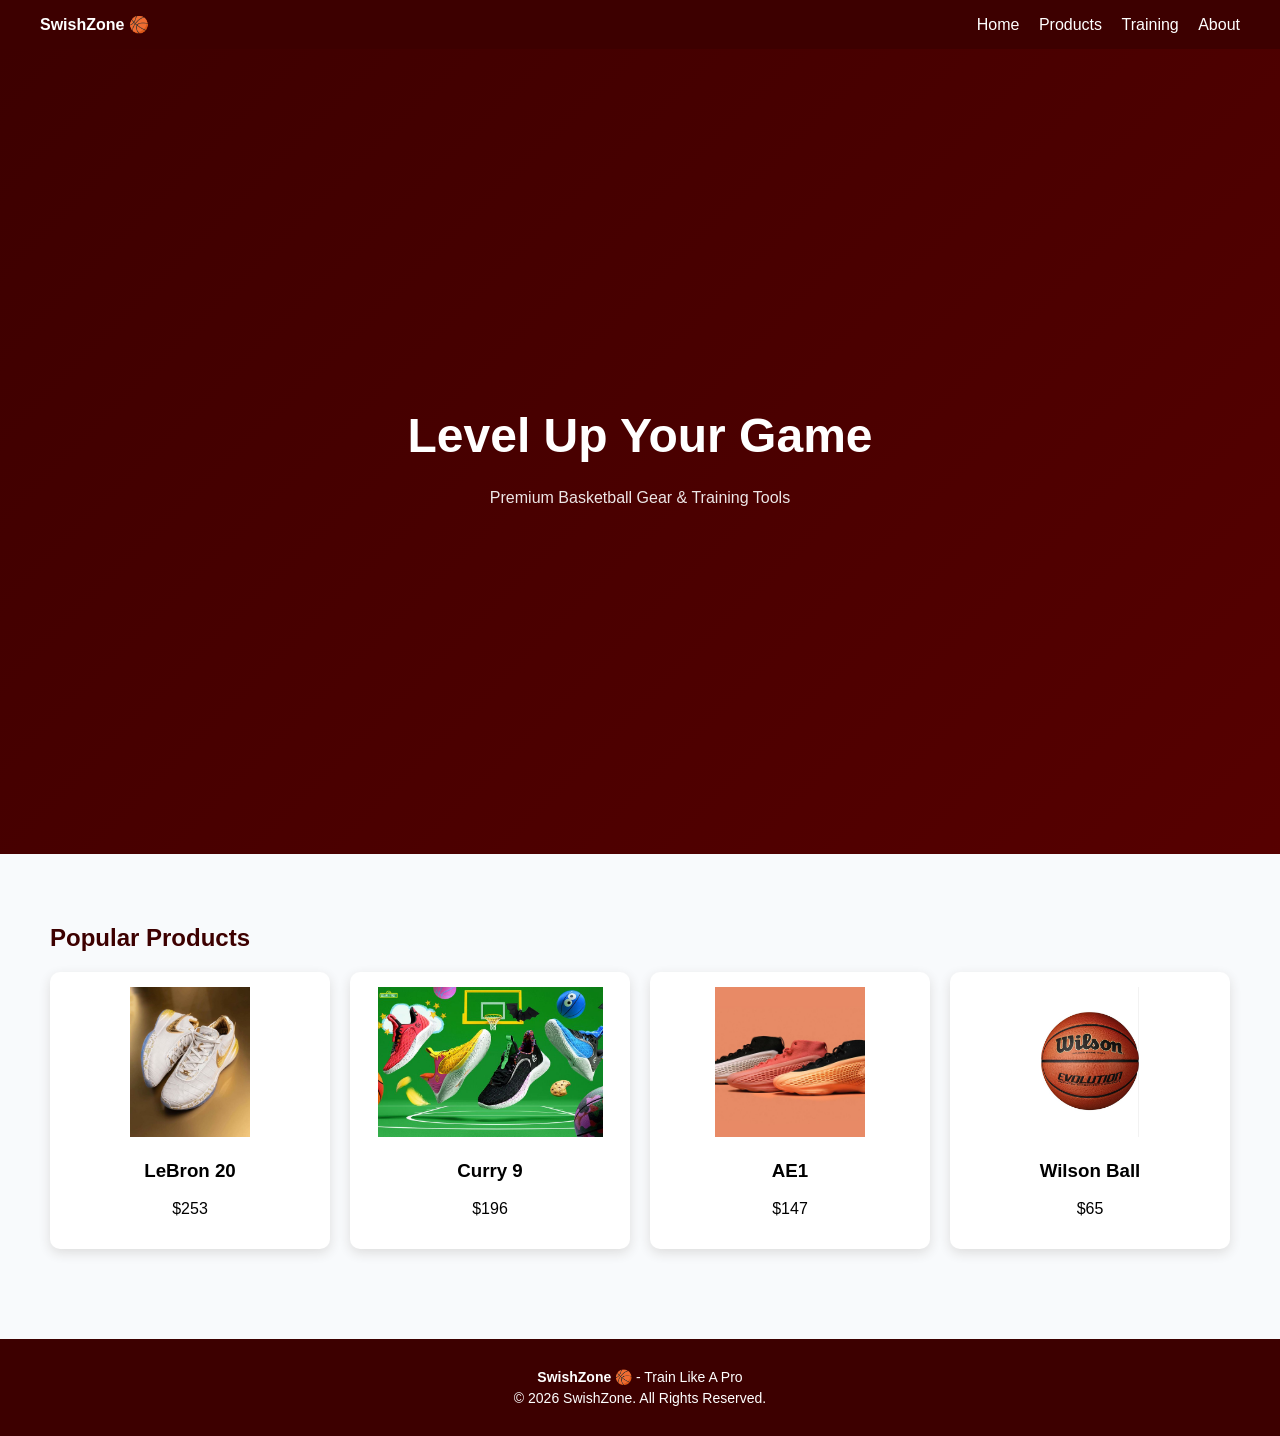
<file: index.html>
<!DOCTYPE html>
<html>
<head>
<title>SwishZone</title>
<link rel="stylesheet" href="style.css">
</head>

<body>

<nav>
<div><b>SwishZone 🏀</b></div>
<div>
<a href="index.html">Home</a>
<a href="products.html">Products</a>
<a href="training.html">Training</a>
<a href="about.html">About</a>
</div>
</nav>

<div class="hero">
<h1>Level Up Your Game</h1>
<p>Premium Basketball Gear & Training Tools</p>
</div>

<div class="section">
<h2>Popular Products</h2>

<div class="products">

<div class="card">
<img src="Lebron20.jpg.jpg">
<h3>LeBron 20</h3>
<p>$253</p>
</div>

<div class="card">
<img src="Curry9.jpg.jpg">
<h3>Curry 9</h3>
<p>$196</p>
</div>

<div class="card">
<img src="AE.JPG.jpg">
<h3>AE1</h3>
<p>$147</p>
</div>

<div class="card">
<img src="wilson.jpg.jpg">
<h3>Wilson Ball</h3>
<p>$65</p>
</div>

</div>
</div>

<footer>
<p><b>SwishZone 🏀</b> - Train Like A Pro</p>
<p>© 2026 SwishZone. All Rights Reserved.</p>
</footer>

</body>
</html>
</file>
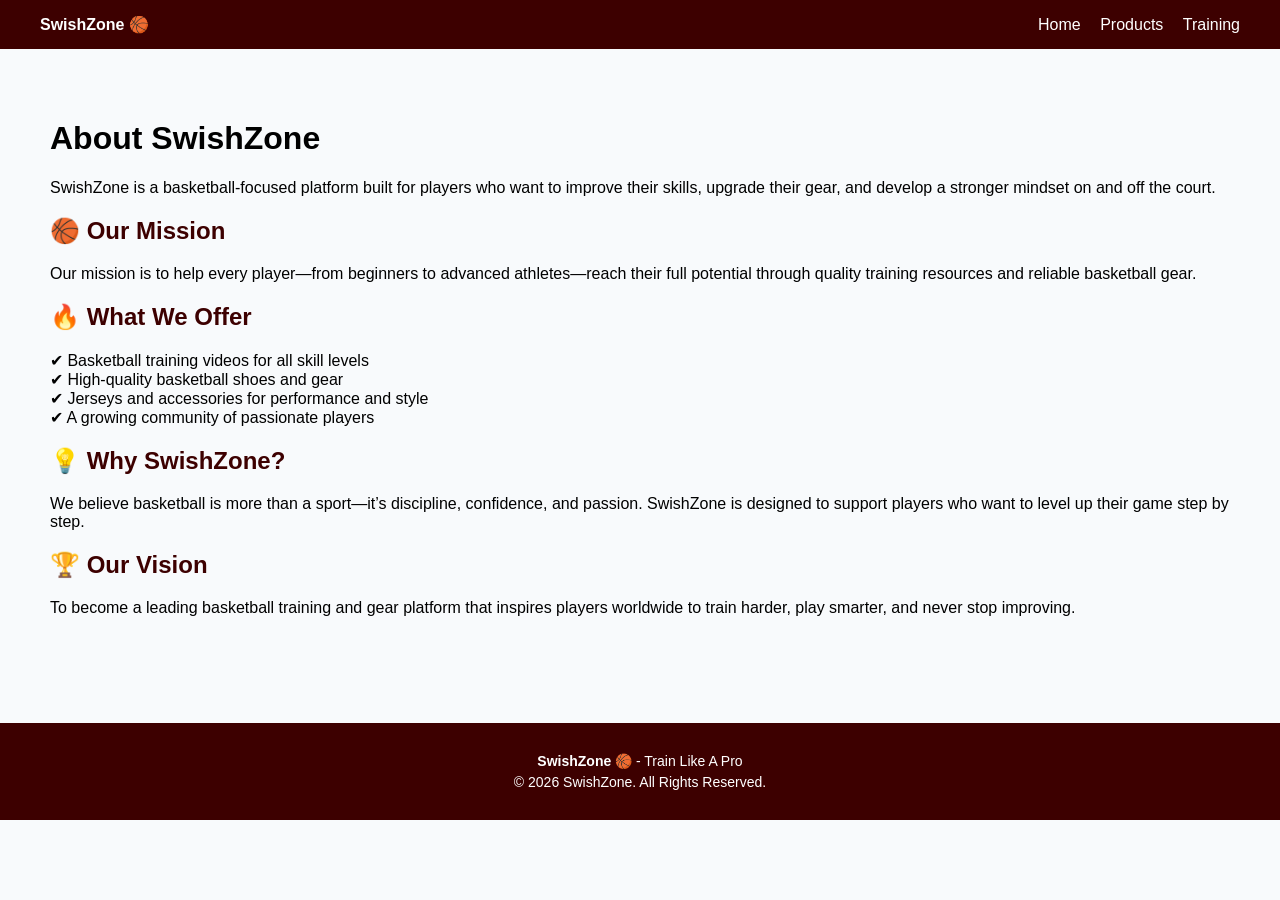
<file: about.html>
<!DOCTYPE html>
<html>
<head>
<title>About</title>
<link rel="stylesheet" href="style.css">
</head>

<body>

<nav>
<div><b>SwishZone 🏀</b></div>
<div>
<a href="index.html">Home</a>
<a href="products.html">Products</a>
<a href="training.html">Training</a>
</div>
</nav>

<div class="section">

<h1>About SwishZone</h1>

<p>
SwishZone is a basketball-focused platform built for players who want to improve their skills,
upgrade their gear, and develop a stronger mindset on and off the court.
</p>

<h2>🏀 Our Mission</h2>
<p>
Our mission is to help every player—from beginners to advanced athletes—reach their full potential
through quality training resources and reliable basketball gear.
</p>

<h2>🔥 What We Offer</h2>
<p>
✔ Basketball training videos for all skill levels<br>
✔ High-quality basketball shoes and gear<br>
✔ Jerseys and accessories for performance and style<br>
✔ A growing community of passionate players
</p>

<h2>💡 Why SwishZone?</h2>
<p>
We believe basketball is more than a sport—it’s discipline, confidence, and passion.
SwishZone is designed to support players who want to level up their game step by step.
</p>

<h2>🏆 Our Vision</h2>
<p>
To become a leading basketball training and gear platform that inspires players worldwide
to train harder, play smarter, and never stop improving.
</p>

</div>

<footer>
<p><b>SwishZone 🏀</b> - Train Like A Pro</p>
<p>© 2026 SwishZone. All Rights Reserved.</p>
</footer>

</body>
</html>
</file>
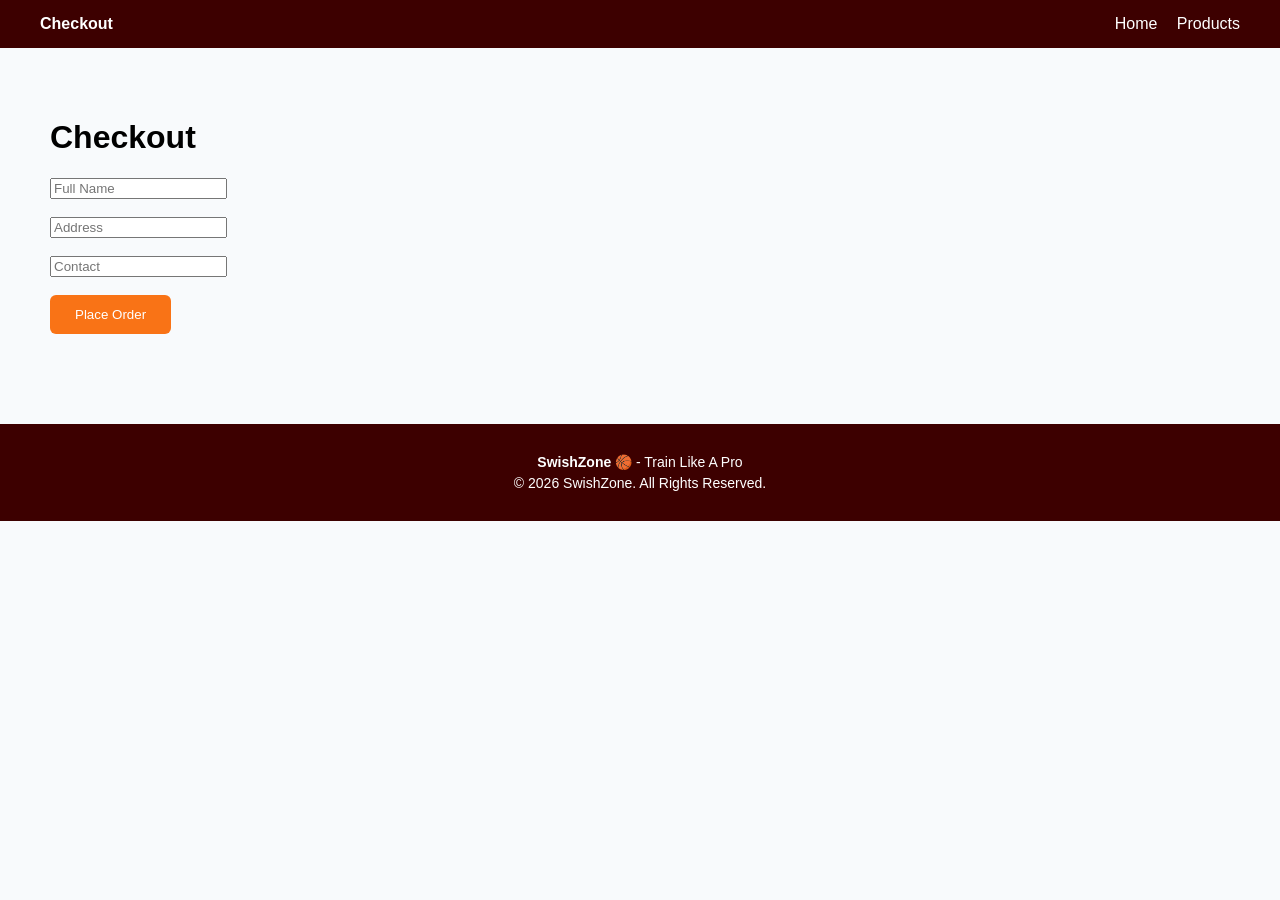
<file: checkout.html>
<!DOCTYPE html>
<html>
<head>
<title>Checkout</title>
<link rel="stylesheet" href="style.css">
</head>

<body>

<nav>
<div><b>Checkout</b></div>
<div>
<a href="index.html">Home</a>
<a href="products.html">Products</a>
</div>
</nav>

<div class="section">

<h1>Checkout</h1>

<form>
<input placeholder="Full Name"><br><br>
<input placeholder="Address"><br><br>
<input placeholder="Contact"><br><br>
<button type="submit">Place Order</button>
</form>

</div>


<footer>
<p><b>SwishZone 🏀</b> - Train Like A Pro</p>
<p>© 2026 SwishZone. All Rights Reserved.</p>
</footer>

</body>
</html>
</file>
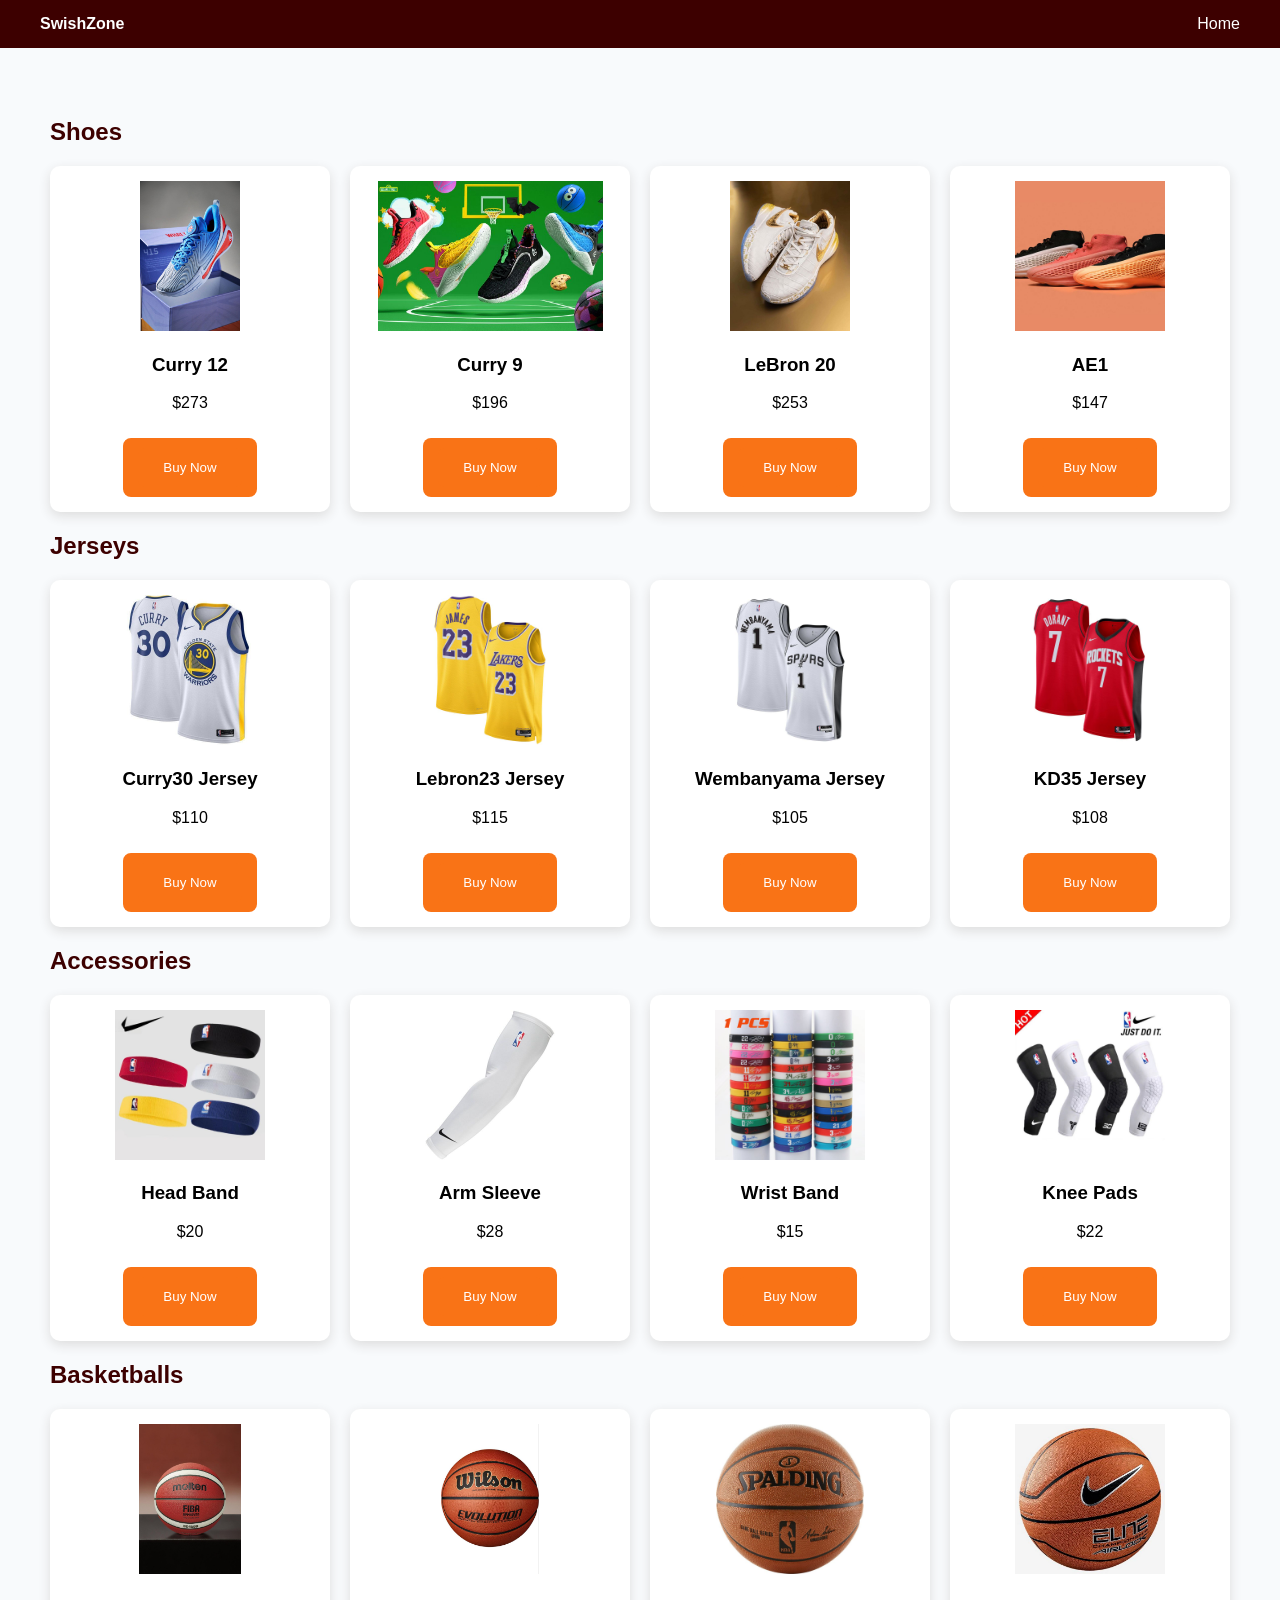
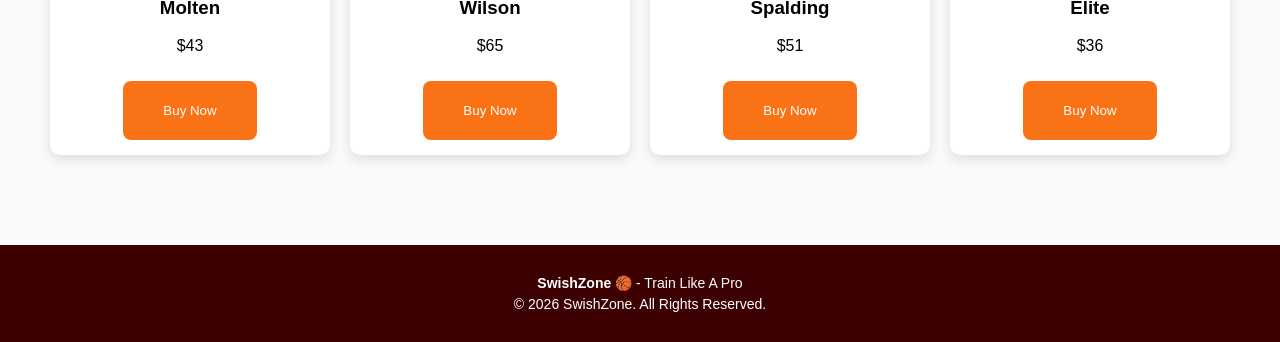
<file: products.html>
<!DOCTYPE html>
<html>
<head>
<title>Products</title>
<link rel="stylesheet" href="style.css">
</head>

<body>

<nav>
<div><b>SwishZone</b></div>
<div>
<a href="index.html">Home</a>
</div>
</nav>

<div class="section">

<h2>Shoes</h2>
<div class="products">

<div class="card">
<img src="underarmour.jpg.jpg">
<h3>Curry 12</h3>
<p>$273</p>
<a href="checkout.html"><button>Buy Now</button></a>
</div>

<div class="card">
<img src="Curry9.jpg.jpg">
<h3>Curry 9</h3>
<p>$196</p>
<a href="checkout.html"><button>Buy Now</button></a>
</div>

<div class="card">
<img src="Lebron20.jpg.jpg">
<h3>LeBron 20</h3>
<p>$253</p>
<a href="checkout.html"><button>Buy Now</button></a>
</div>

<div class="card">
<img src="AE.JPG.jpg">
<h3>AE1</h3>
<p>$147</p>
<a href="checkout.html"><button>Buy Now</button></a>
</div>

</div>

<h2>Jerseys</h2>
<div class="products">

<div class="card">
<img src="curry30.jpg.jpg">
<h3>Curry30 Jersey</h3>
<p>$110</p>
<a href="checkout.html"><button>Buy Now</button></a>
</div>

<div class="card">
<img src="james.jpg.jpg">
<h3>Lebron23 Jersey</h3>
<p>$115</p>
<a href="checkout.html"><button>Buy Now</button></a>
</div>

<div class="card">
<img src="wemby.jpg.jpg">
<h3>Wembanyama Jersey</h3>
<p>$105</p>
<a href="checkout.html"><button>Buy Now</button></a>
</div>

<div class="card">
<img src="kd.jpg.jpg">
<h3>KD35 Jersey</h3>
<p>$108</p>
<a href="checkout.html"><button>Buy Now</button></a>
</div>

</div>

<h2>Accessories</h2>
<div class="products">

<div class="card">
<img src="headband.jpg.jpg">
<h3>Head Band</h3>
<p>$20</p>
<a href="checkout.html"><button>Buy Now</button></a>
</div>

<div class="card">
<img src="sleeve.jpg.jpg">
<h3>Arm Sleeve</h3>
<p>$28</p>
<a href="checkout.html"><button>Buy Now</button></a>
</div>

<div class="card">
<img src="wristband.jpg.jpg">
<h3>Wrist Band</h3>
<p>$15</p>
<a href="checkout.html"><button>Buy Now</button></a>
</div>

<div class="card">
<img src="kneepad.jpg.jpg">
<h3>Knee Pads</h3>
<p>$22</p>
<a href="checkout.html"><button>Buy Now</button></a>
</div>

</div>

<h2>Basketballs</h2>
<div class="products">

<div class="card">
<img src="molten.jpg.jpg">
<h3>Molten</h3>
<p>$43</p>
<a href="checkout.html"><button>Buy Now</button></a>
</div>

<div class="card">
<img src="wilson.jpg.jpg">
<h3>Wilson</h3>
<p>$65</p>
<a href="checkout.html"><button>Buy Now</button></a>
</div>

<div class="card">
<img src="spalding.jpg.jpg">
<h3>Spalding</h3>
<p>$51</p>
<a href="checkout.html"><button>Buy Now</button></a>
</div>

<div class="card">
<img src="elite.jpg.jpg">
<h3>Elite</h3>
<p>$36</p>
<a href="checkout.html"><button>Buy Now</button></a>
</div>

</div>

</div>


<footer>
<p><b>SwishZone 🏀</b> - Train Like A Pro</p>
<p>© 2026 SwishZone. All Rights Reserved.</p>
</footer>

</body>
</html>
</file>
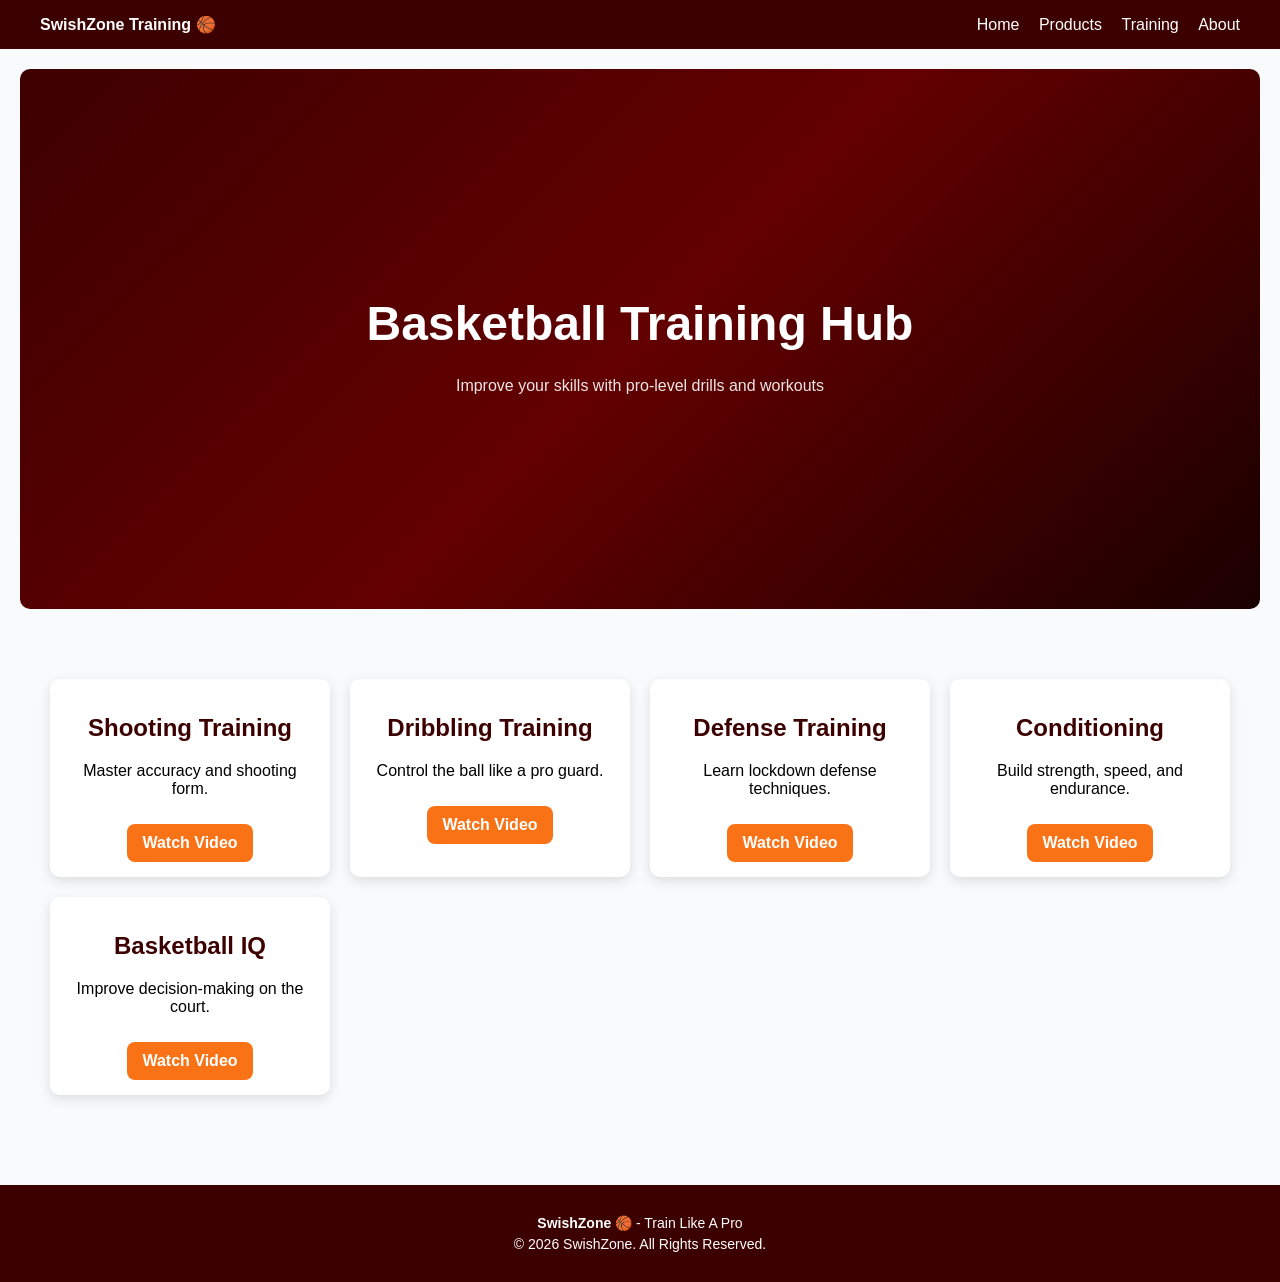
<file: training.html>
<!DOCTYPE html>
<html>
<head>
<title>Training</title>
<link rel="stylesheet" href="style.css">
</head>

<body>

<nav>
<div><b>SwishZone Training 🏀</b></div>
<div>
<a href="index.html">Home</a>
<a href="products.html">Products</a>
<a href="training.html">Training</a>
<a href="about.html">About</a>
</div>
</nav>

<div class="train-hero">
<h1>Basketball Training Hub</h1>
<p>Improve your skills with pro-level drills and workouts</p>
</div>

<div class="section">
<div class="training-grid">

<div class="card">
<h2>Shooting Training</h2>
<p>Master accuracy and shooting form.</p>
<a href="https://www.youtube.com/watch?v=UcnB9e5O5NY" target="_blank">Watch Video</a>
</div>

<div class="card">
<h2>Dribbling Training</h2>
<p>Control the ball like a pro guard.</p>
<a href="https://youtu.be/teqk-UDPCrc?si=gi8a_jNCtqjGNcUj" target="_blank">Watch Video</a>
</div>

<div class="card">
<h2>Defense Training</h2>
<p>Learn lockdown defense techniques.</p>
<a href="https://youtu.be/hPmc7R_dAxc?si=WaBX7ELifdgBe8Xi" target="_blank">Watch Video</a>
</div>

<div class="card">
<h2>Conditioning</h2>
<p>Build strength, speed, and endurance.</p>
<a href="https://youtu.be/R0k0tGD9ekY?si=9XHiOGcRBm5757kH" target="_blank">Watch Video</a>
</div>

<div class="card">
<h2>Basketball IQ</h2>
<p>Improve decision-making on the court.</p>
<a href="https://youtu.be/x24XpAuyqjM?si=Cb6rAvhe10aQHmHc" target="_blank">Watch Video</a>
</div>

</div>
</div>

<footer>
<p><b>SwishZone 🏀</b> - Train Like A Pro</p>
<p>© 2026 SwishZone. All Rights Reserved.</p>
</footer>

</body>
</html>
</file>
<file: style.css>
body{
margin:0;
font-family: Arial, Helvetica, sans-serif;
background-color:#f8fafc;
}

nav{
display:flex;
justify-content:space-between;
align-items:center;
padding:15px 40px;
background:#3d0000;
color:white;
}

nav a{
color:white;
text-decoration:none;
margin-left:15px;
}

nav a:hover{
color:#F97316;
}

.hero{
height:85vh;
background:linear-gradient(135deg,#3d0000,#630000,#1a0000);
color:white;
display:flex;
flex-direction:column;
justify-content:center;
align-items:center;
text-align:center;
padding:20px;
animation:moveBg 8s ease infinite;
background-size:300% 300%;
}

@keyframes moveBg{
0%{background-position:0% 50%;}
50%{background-position:100% 50%;}
100%{background-position:0% 50%;}
}

.hero h1{
font-size:3rem;
margin-bottom:10px;
}

.hero p{
opacity:0.9;
margin-bottom:20px;
}

button{
padding:12px 25px;
border:none;
background:#F97316;
color:white;
cursor:pointer;
border-radius:6px;
}

.section{
padding:50px;
}

h2{
color:#3d0000;
margin-bottom:20px;
}

.products{
display:grid;
grid-template-columns:repeat(auto-fit,minmax(220px,1fr));
gap:20px;
}

.card{
background:white;
padding:15px;
border-radius:10px;
box-shadow:0 4px 12px #dddddd;
text-align:center;
transition:0.3s ease;
}

.card:hover{
transform:translateY(-5px);
box-shadow:0 8px 20px #bbbbbb;
}

.card img{
height:150px;
width:100%;
object-fit:contain;
}

.card a{
display:inline-block;
margin-top:10px;
padding:10px 15px;
background:#F97316;
color:white;
text-decoration:none;
border-radius:8px;
font-weight:bold;
}

.card a:hover{
background:#ff8c3a;
}

.train-hero{
height:60vh;
background:linear-gradient(135deg,#3d0000,#630000,#1a0000);
color:white;
display:flex;
flex-direction:column;
justify-content:center;
align-items:center;
text-align:center;
margin:20px;
border-radius:10px;
}

.train-hero h1{
font-size:3rem;
margin-bottom:10px;
}

.train-hero p{
opacity:0.9;
margin-bottom:20px;
}

.training-grid{
display:grid;
grid-template-columns:repeat(auto-fit, minmax(250px, 1fr));
gap:20px;
}

.training-card{
background:white;
padding:20px;
border-radius:12px;
box-shadow:0 4px 12px #dddddd;
transition:0.3s;
}

.training-card:hover{
transform:translateY(-5px);
box-shadow:0 8px 20px #bbbbbb;
}

.training-card p{
color:#555;
font-size:14px;
}

.training-card a{
display:inline-block;
margin-top:10px;
padding:10px 15px;
background:#F97316;
color:white;
text-decoration:none;
border-radius:8px;
font-weight:bold;
}

.training-card a:hover{
background:#ff8c3a;
}

footer{
background:#3d0000;
color:white;
text-align:center;
padding:25px 15px;
margin-top:40px;
}

footer a{
color:#F97316;
text-decoration:none;
margin:0 10px;
}

footer a:hover{
color:white;
}

footer p{
margin:5px 0;
font-size:14px;
}

/* CONTACT STYLES */
.contact-container{
display:flex;
gap:20px;
flex-wrap:wrap;
}

.contact-box{
flex:2;
background:white;
padding:25px;
border-radius:12px;
box-shadow:0 4px 12px #dddddd;
}

.side-box{
flex:1;
background:#3d0000;
color:white;
padding:25px;
border-radius:12px;
}

.contact-box h2{
color:#3d0000;
margin-bottom:10px;
}

.contact-box p{
color:#555;
margin-bottom:15px;
}

.contact-box label{
font-weight:bold;
color:#3d0000;
}

.contact-box input,
.contact-box textarea{
width:100%;
padding:10px;
margin-top:8px;
margin-bottom:15px;
border:1px solid #ccc;
border-radius:6px;
font-family: Arial, Helvetica, sans-serif;
}

.contact-box textarea{
resize:none;
height:120px;
}

.contact-box button{
background:#F97316;
color:white;
padding:12px;
border:none;
border-radius:6px;
cursor:pointer;
width:100%;
font-weight:bold;
}

.contact-box button:hover{
background:#ff8c3a;
}
</file>
